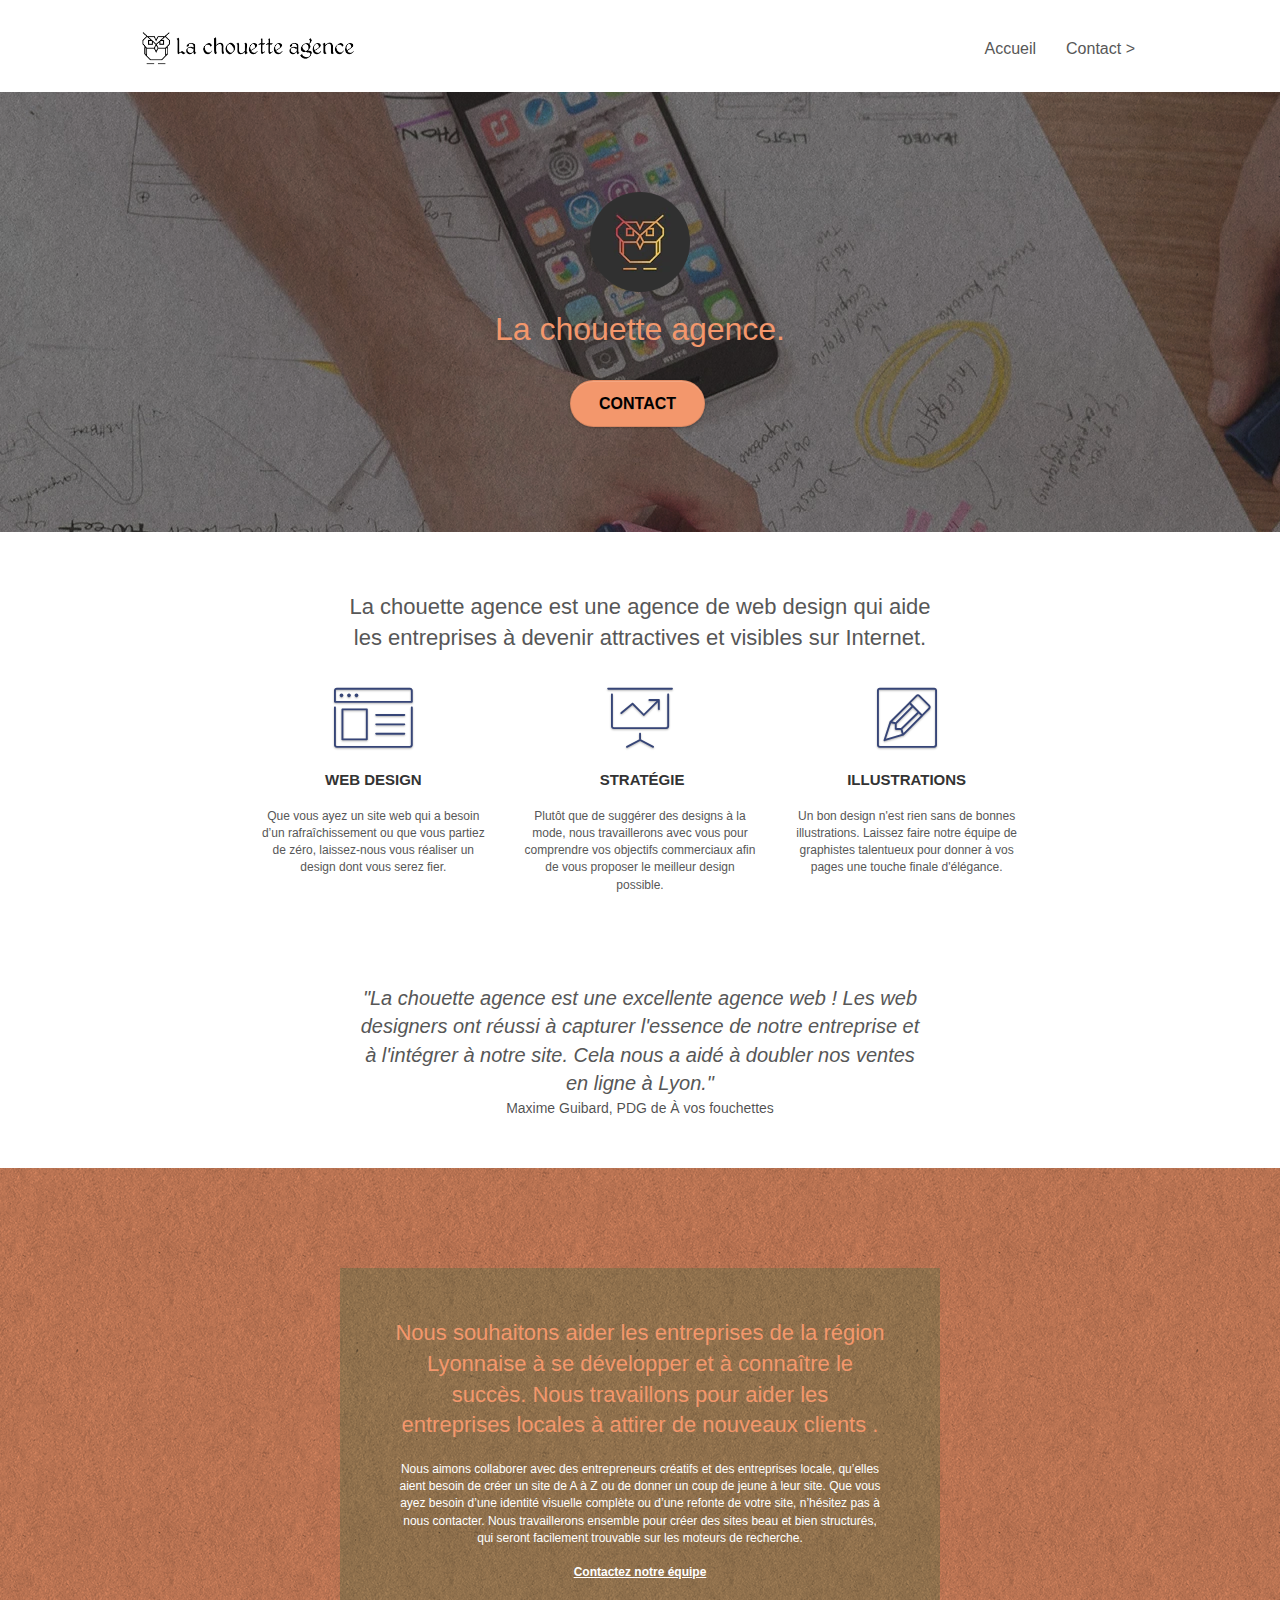
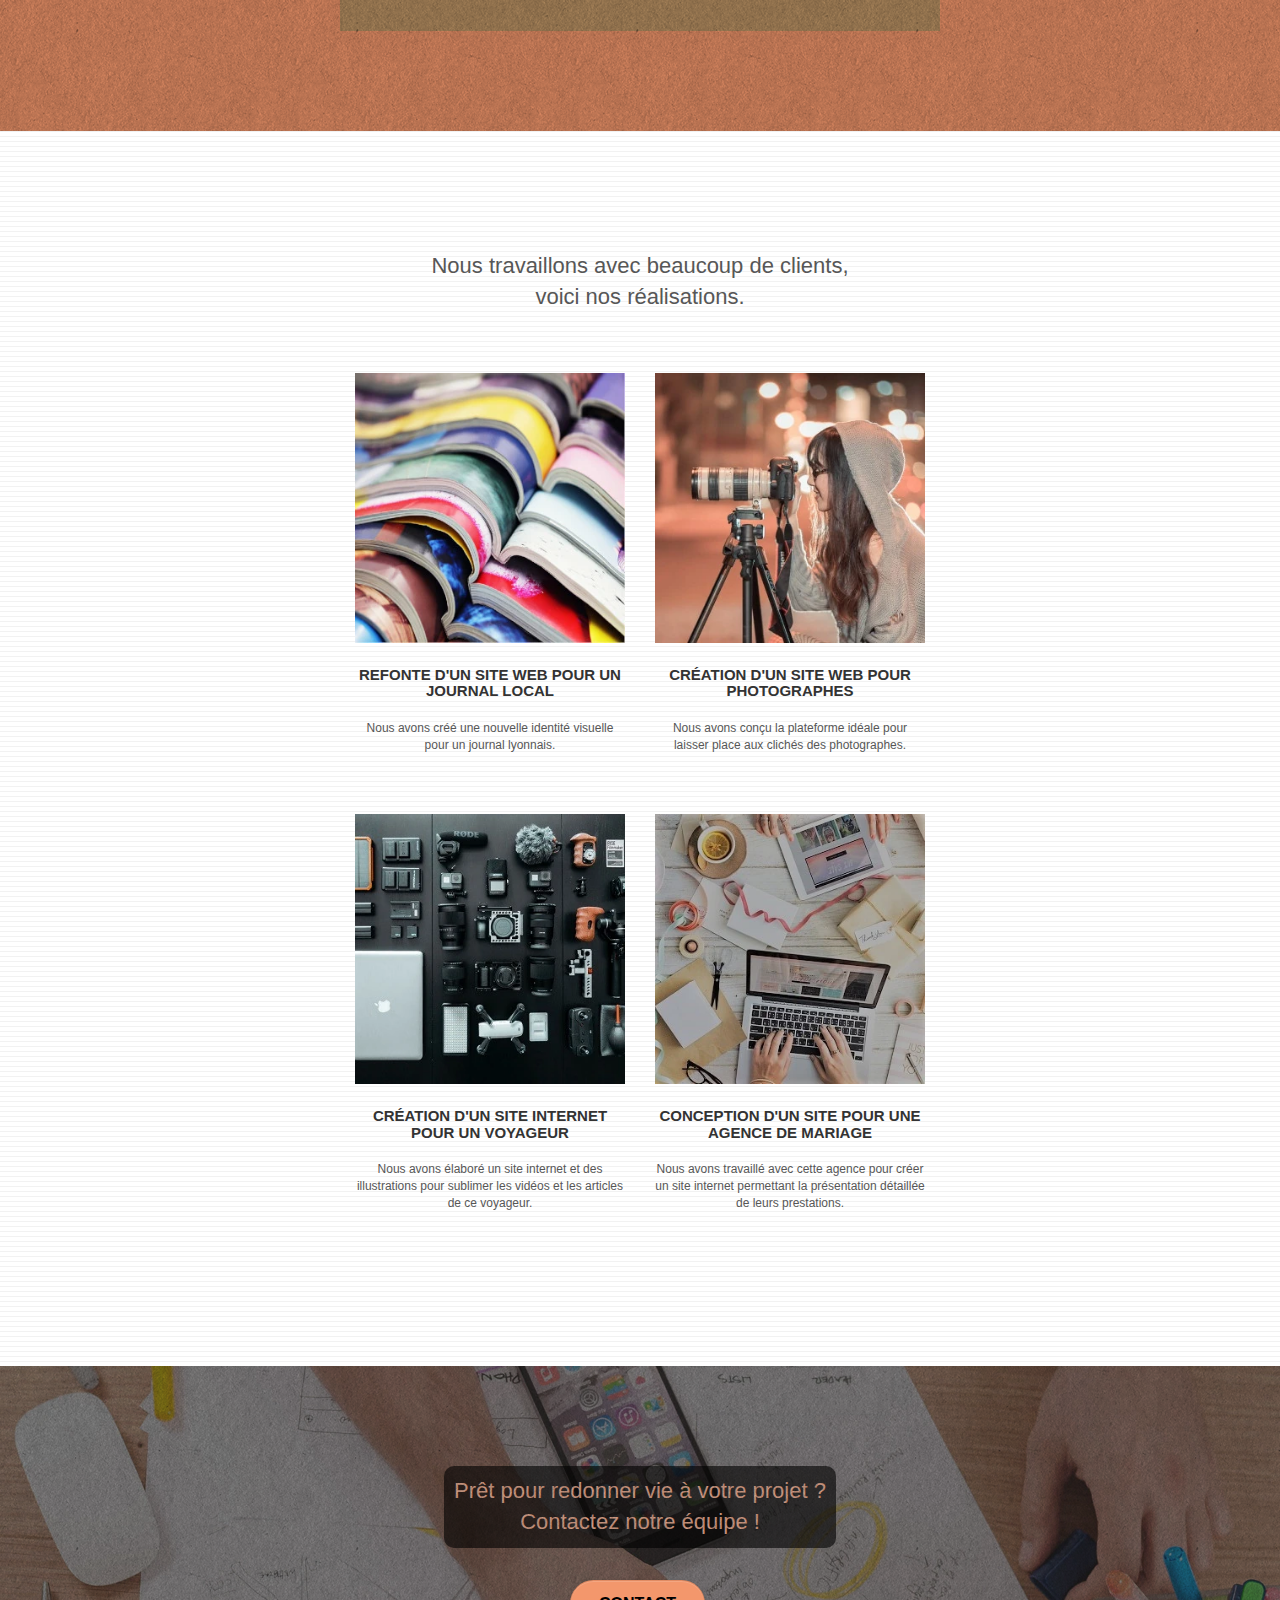
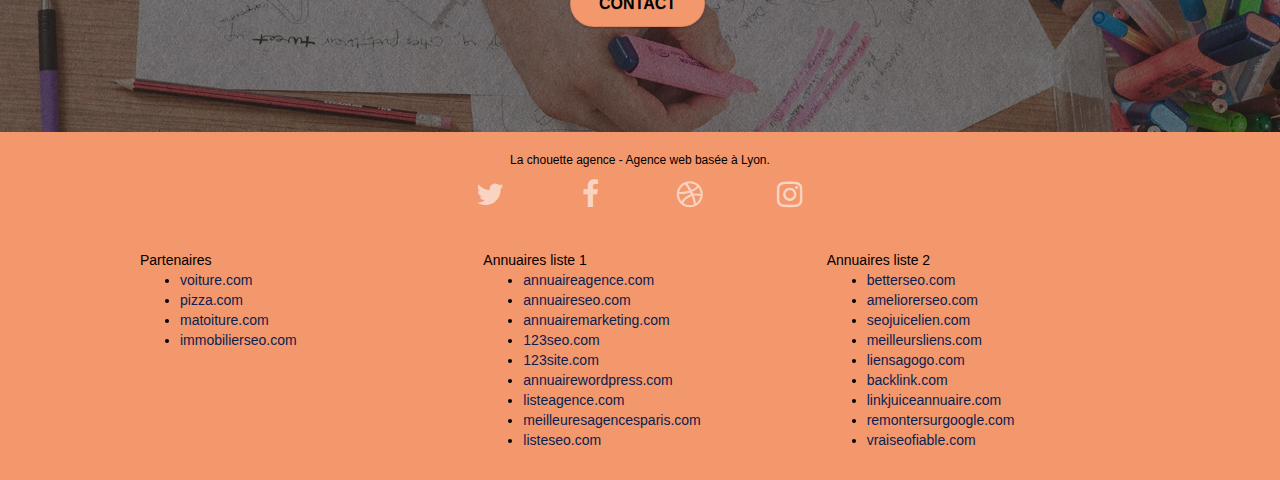
<file: index.html>
<!doctype html>
<html lang="fr">
<head>
    <meta charset="utf-8">
    <meta name="keywords" content="seo, google, site web, site internet, agence web design lyon">
    <meta name="description" content="La chouette agence est une agence de web design qui aide les entreprises à devenir attractives et visibles sur Internet.">
    <meta name="viewport" content="width=device-width, initial-scale=1.0, viewport-fit=cover">
    <link rel="shortcut icon" type="image/png" href="favicon.jpg">
    
	<link rel="stylesheet" type="text/css" href="./css/bootstrap.min.css">
	<link rel="stylesheet" type="text/css" href="style.css">
	<link rel="stylesheet" type="text/css" href="./css/font-awesome.min.css">
	<link rel="stylesheet" type="text/css" href="./css/et-line.min.css">
	
    
	<script src="./js/jquery-2.1.0.min.js" defer></script>
	<script src="./js/bootstrap.min.js" defer></script>
	<script src="./js/blocs.min.js" defer></script>
	<script src="./js/jquery.touchSwipe.js" defer></script>
	<script src="./js/gmaps.min.js" defer></script>

    <title>La chouette agence- web design - accueil</title>

    
<!-- Analytics -->
 
<!-- Analytics END -->
    
</head>
<body>
<!-- Principal conteneur -->
<div class="page-container">
    
<!-- bloc-0 -->
<div class="bloc bgc-white l-bloc " id="bloc-0">
	<div class="container bloc-sm">

		<nav class="navbar row">
			<div class="navbar-header">
				<a class="navbar-brand" href="index.html"><img src="img/la-chouette-agence.png" width="214" height="40" alt="logo la chouette agence, web design"/></a>
				<button id="nav-toggle" type="button" class="ui-navbar-toggle navbar-toggle" data-toggle="collapse" data-target=".navbar-1">
					<span class="sr-only">Toggle navigation</span><span class="icon-bar"></span><span class="icon-bar"></span><span class="icon-bar"></span>
				</button>
			</div>
			<div class="collapse navbar-collapse navbar-1 special-dropdown-nav">
				<ul class="site-navigation nav navbar-nav">
					<li>
						<a href="index.html">Accueil</a>
					</li>
					<li>
						<a href="page2.html">Contact &gt;</a>
					</li>
				</ul>
			</div>
		</nav>
	</div>
</div>
<!-- bloc-0 END -->

<!-- bloc-1-presentation -->
<div class="bloc bgc-dark-slate-blue bg-banniere d-bloc bg-t-edge bloc-bg-texture texture-paper b-parallax" id="bloc-1-hero">
	<div class="container bloc-lg">
		<div class="row tight-width-whitespace">
			<div class="col-sm-12">
				<img id="chouette-logo" src="img/logo.webp" width="100" height="100" class="center-block image-resize-mode" alt="La chouette agence, agence web design Lyon" />
				<h1 class="text-center hero-bloc-text tc-white ">
					La chouette agence.
				</h1>
				<div class="text-center">
					<a href="page2.html" class="btn btn-lg btn-clean btn-rd cta-hero btn-atomic-tangerine" id="cta-hero">Contact</a>
				</div>
			</div>
		</div>
	</div>
</div>
<!-- bloc-1-presentation END -->

<!-- bloc-2-services -->
<div class="bloc bgc-white l-bloc" id="bloc-2-services">
	<div class="container bloc-md">
		<div class="row">
			<div class="col-sm-12 text-center">
				<h2 class="main-description">La chouette agence est une agence de web design qui aide les entreprises à devenir attractives et visibles sur Internet.</h2>
			</div>
		</div>
		<div class="row voffset-lg med-width-whitespace">
			<div class="col-sm-4">
				<div class="text-center">
					<span class="et-icon-browser sm-shadow icon-dark-slate-blue icons icon-lg"></span>
				</div>
				<h3 class="mg-md text-center">
					Web design
				</h3>
				<p class="text-center ">
					Que vous ayez un site web qui a besoin d&rsquo;un rafraîchissement ou que vous partiez de zéro, laissez-nous vous réaliser un design dont vous serez fier.
				</p>
			</div>
			<div class="col-sm-4">
				<div class="text-center">
					<span class="et-icon-presentation sm-shadow icon-dark-slate-blue icons icon-lg"></span>
				</div>
				<h3 class="mg-md text-center">
					&nbsp;Stratégie
				</h3>
				<p class="text-center ">
					Plutôt que de suggérer des designs à la mode, nous travaillerons avec vous pour comprendre vos objectifs commerciaux afin de vous proposer le meilleur design possible.<br>
				</p>
			</div>
			<div class="col-sm-4">
				<div class="text-center">
					<span class="et-icon-edit sm-shadow icon-dark-slate-blue icons icon-lg"></span>
				</div>
				<h3 class="mg-md text-center">
					Illustrations
				</h3>
				<p class="text-center ">
					Un bon design n'est rien sans de bonnes illustrations. Laissez faire notre équipe de graphistes talentueux pour donner à vos pages une touche finale d'élégance.
				</p>
			</div>
		</div>
		<div class="row voffset-lg voffset">
			<div class="col-xs-12 col-md-8 col-md-offset-2 text-center">
				<figure class="main-quote">
					<blockquote>
						<p>
							"La chouette agence est une excellente agence web ! Les web designers ont réussi à capturer l'essence de notre entreprise et à l'intégrer à notre site. Cela nous a aidé à doubler nos ventes en ligne à Lyon."
						</p>
					</blockquote>
					<figcaption>
						Maxime Guibard, PDG de À vos fouchettes
					</figcaption>
				</figure>

			</div>
		</div>
	</div>
</div>
<!-- bloc-2-services END -->

<!-- bloc-3-what-i-do -->
<div class="bloc tc-white bgc-atomic-tangerine bg-presentation d-bloc bloc-bg-texture texture-paper b-parallax" id="bloc-3-what-i-do">
	<div class="container bloc-lg">
		<div class="row tight-width-whitespace black-background">
			<div class="col-sm-12">
				<h2 class="mg-md text-center tc-white">
					Nous souhaitons aider les entreprises de la région Lyonnaise à se développer et à connaître le succès. Nous travaillons pour aider les entreprises locales à attirer de nouveaux clients .<br>
				</h2>
				<p class="text-center white">
					Nous aimons collaborer avec des entrepreneurs créatifs et des entreprises locale, qu’elles aient besoin de créer un site de A à Z ou de donner un coup de jeune à leur site. Que vous ayez besoin d’une identité visuelle complète ou d’une refonte de votre site, n’hésitez pas à nous contacter. Nous travaillerons ensemble pour créer des sites beau et bien structurés, qui seront facilement trouvable sur les moteurs de recherche. <br><br><a class="ltc-white bold-link" href="page2.html">Contactez notre équipe</a><br>
				</p>
			</div>
		</div>
	</div>
</div>
<!-- bloc-3-what-i-do END -->

<!-- bloc-4-portfolio -->
<div class="bloc bgc-white bg-lines-h2-bg bg-repeat l-bloc" id="bloc-4-portfolio">
	<div class="container bloc-lg">
		<div class="row">
			<div class="col-sm-12 text-center">
				<h2 class="title-portfolio">Nous travaillons avec beaucoup de clients,<br/> voici nos réalisations.</h2>
			</div>
		</div>
		<div class="row tight-width-whitespace portfolio-row">
			<div class="col-sm-6">
				<a href="#" data-lightbox="img/1.webp" data-gallery-id="gallery-1" data-caption="Refonte d'un site web pour un journal local" data-frame="snapshot-lb"><img src="img/1.webp" width="320" height="320" srcset="img/1.webp 320w" alt="refonte du site web d'un journal à Lyon" class="img-responsive portfolio-thumb" /></a>
				<h3 class="mg-md text-center">
					Refonte d'un site web pour un journal local
				</h3>
				<p class="text-center">
					Nous avons créé une nouvelle identité visuelle pour un journal lyonnais.
				</p>
			</div>
			<div class="col-sm-6">
				<a href="#" data-lightbox="img/2.webp" data-gallery-id="gallery-1" data-caption="Création d'un site web pour photographes" data-frame="snapshot-lb"><img src="img/2.webp" width="320" height="320" srcset="img/2.webp 320w" class="img-responsive portfolio-thumb" alt="Création d'un site web pour photographes" /></a>
				<h3 class="mg-md text-center">
					Création d'un site web pour photographes
				</h3>
				<p class="text-center">
					Nous avons conçu la plateforme idéale pour laisser place aux clichés des photographes.
				</p>
			</div>
		</div>
		<div class="row tight-width-whitespace portfolio-row">
			<div class="col-sm-6">
				<a href="#" data-lightbox="img/3.webp" data-gallery-id="gallery-1" data-caption="Création d'un site internet pour un voyageur" data-frame="snapshot-lb"><img src="img/3.webp" width="320" height="320" srcset="img/3.webp 320w" class="img-responsive portfolio-thumb" alt="Création d'un site web pour voyageur"/></a>
				<h3 class="mg-md text-center">
					Création d'un site internet pour un voyageur
				</h3>
				<p class="text-center">
					Nous avons élaboré un site internet et des illustrations pour sublimer les vidéos et les articles de ce voyageur.
				</p>
			</div>
			<div class="col-sm-6">
				<a href="#" data-lightbox="img/4.webp" data-gallery-id="gallery-1" data-caption="Conception d'un site pour une agence de mariage" data-frame="snapshot-lb"><img src="img/4.webp" width="320" height="320" srcset="img/4.webp 320w" class="img-responsive portfolio-thumb" alt="Création d'un site web pour agence de mariage" /></a>
				<h3 class="mg-md text-center">
					Conception d'un site pour une agence de mariage
				</h3>
				<p class="text-center">
					Nous avons travaillé avec cette agence pour créer un site internet permettant la présentation détaillée de leurs prestations.
				</p>
			</div>
		</div>
	</div>
</div>
<!-- bloc-4-portfolio END -->

<!-- bloc-5-cta -->
<div class="bloc bgc-dark-slate-blue bg-banniere d-bloc bloc-bg-texture texture-paper" id="bloc-5-cta">
	<div class="container bloc-lg">
		<div class="row">
			<h2 class="mg-md text-center tc-white">
				Prêt pour redonner vie à votre projet ?<br>Contactez notre équipe !
			</h2>
			<div class="col-sm-12 text-center">
				<a href="page2.html" class="btn btn-atomic-tangerine btn-clean btn-rd btn-lg cta-hero">Contact</a>
			</div>
		</div>
	</div>
</div>
<!-- bloc-5-cta END -->

<!-- Footer - bloc-8 -->
<div class="bloc bgc-atomic-tangerine d-bloc" id="bloc-8">
	<div class="container bloc-sm">
		<div class="row">
			<div class="col-sm-12">
				<p class="text-center black">
					La chouette agence - Agence web basée à Lyon.<br>
				</p>
				<div class="row row-no-gutters social">
					<div class="col-sm-3">
						<div class="text-center">
							<a class="social" href="index.html" aria-label="suivez-nous sur tweeter"><span class="fa fa-twitter icon-md"></span></a>
						</div>
					</div>
					<div class="col-sm-3">
						<div class="text-center">
							<a class="social" href="index.html" aria-label="visitez notre page facebook"><span class="fa fa-facebook icon-md"></span></a>
						</div>
					</div>
					<div class="col-sm-3">
						<div class="text-center">
							<a class="social" href="index.html" aria-label="voir nos créations sur dribble"><span class="fa fa-dribbble icon-md"></span></a>
						</div>
					</div>
					<div class="col-sm-3">
						<div class="text-center">
							<a class="social" href="index.html" aria-label="voir nos créations sur instagram"><span class="fa fa-instagram icon-md"></span></a>
						</div>
					</div>
				</div>
				<div class="row">
					<div class="col-sm-4">
						Partenaires
							<ul>
								<li><a href="voiture.com">voiture.com</a></li>
								<li><a href="pizza.com">pizza.com</a></li>
								<li><a href="matoiture.com">matoiture.com</a></li>
								<li><a href="immobilierseo.com">immobilierseo.com</a></li>
							</ul>		
					</div>
					<div class="col-sm-4">
						Annuaires liste 1
						<ul>
							<li><a href="annuaireagence.com">annuaireagence.com</a></li>
							<li><a href="annuaireseo.com">annuaireseo.com</a></li>
							<li><a href="annuairemarketing.com">annuairemarketing.com</a></li>
							<li><a href="123seoture.com">123seo.com</a></li>
							<li><a href="123site.com">123site.com</a></li>
							<li><a href="annuairewordpress.com">annuairewordpress.com</a></li>
							<li><a href="listeagence.com">listeagence.com</a></li>
							<li><a href="meilleuresagencesparis.com">meilleuresagencesparis.com</a></li>
							<li><a href="listeseo.com">listeseo.com</a></li>
						</ul>
					</div>
					<div class="col-sm-4">
						Annuaires liste 2
						<ul>
							<li><a href="betterseo.com">betterseo.com</a></li>
							<li><a href="ameliorerseo.com">ameliorerseo.com</a></li>
							<li><a href="seojuicelien.com">seojuicelien.com</a></li>
							<li><a href="meilleursliens.com">meilleursliens.com</a></li>
							<li><a href="liensagogo.com">liensagogo.com</a></li>
							<li><a href="backlink.com">backlink.com</a></li>
							<li><a href="linkjuiceannuaire.com">linkjuiceannuaire.com</a></li>
							<li><a href="remontersurgoogle.com">remontersurgoogle.com</a></li>
							<li><a href="vraiseofiable.com">vraiseofiable.com</a></li>
						</ul>
					</div>
				</div>
			</div>
		</div>
	</div>
</div>
<!-- Footer - bloc-8 END -->

</div>
<!-- Principal conteneur END -->
    

</body>
</html>
</file>
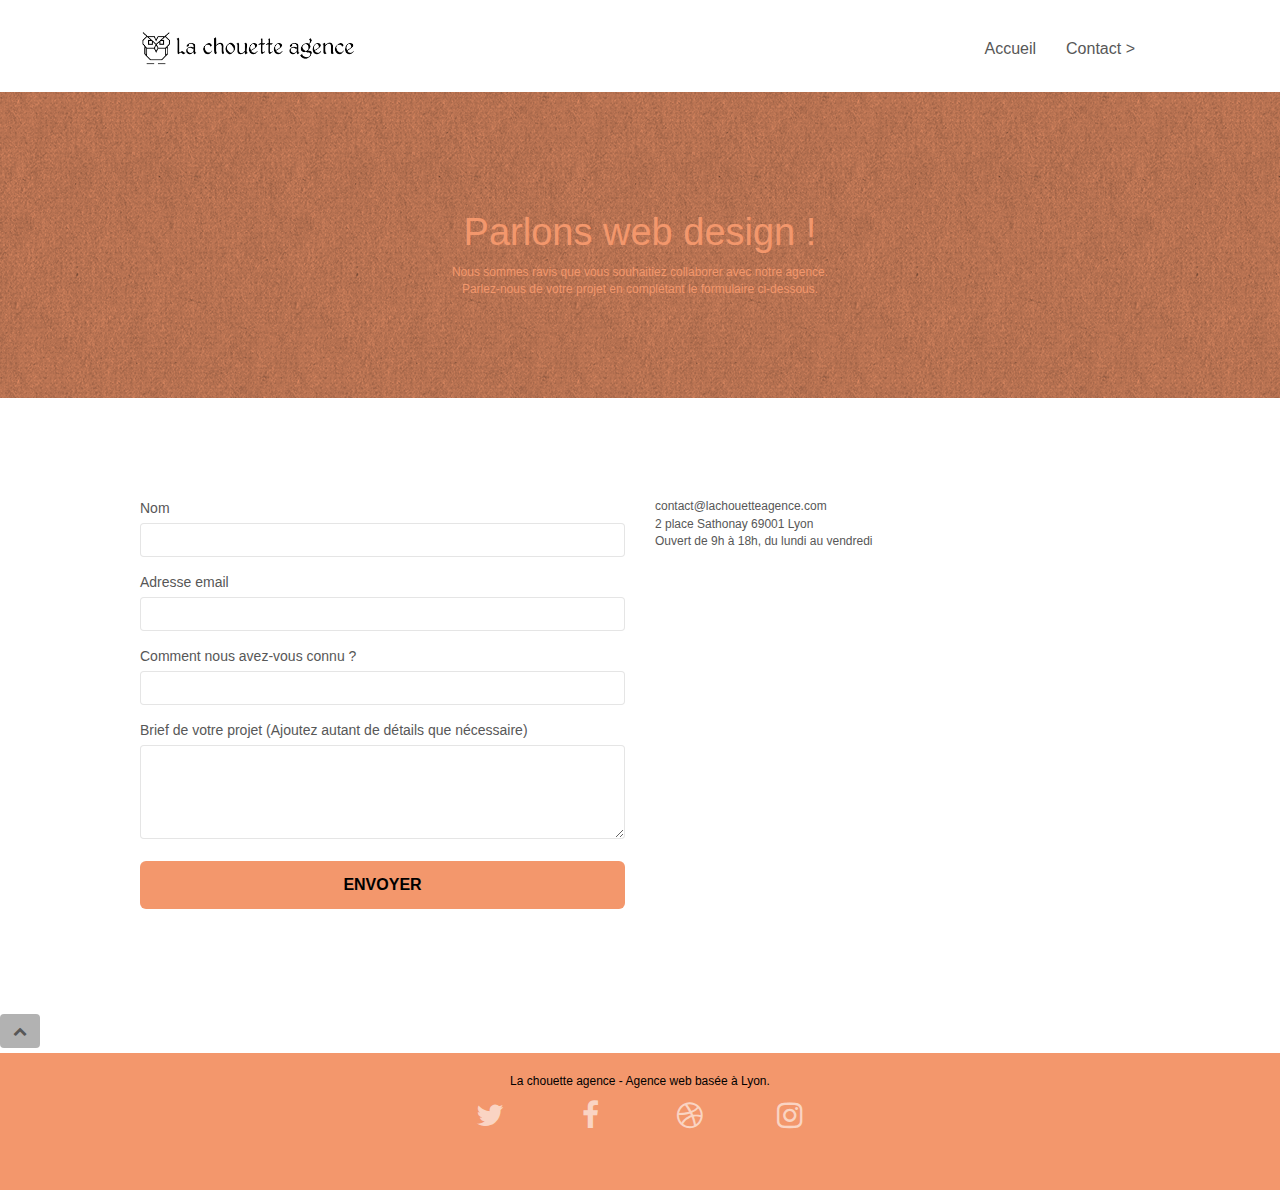
<file: page2.html>
<!doctype html>
<html lang="fr">
<head>
    <meta charset="utf-8">
    <meta name="keywords" content="seo, google, site web, site internet, agence web design lyon">
    <meta name="description" content="Contactez La chouette agence, une agence de web design qui aide les entreprises à devenir attractives et visibles sur Internet.">
    <meta name="viewport" content="width=device-width, initial-scale=1.0, viewport-fit=cover">
    <link rel="shortcut icon" type="image/png" href="favicon.jpg">
    
	<link rel="stylesheet" type="text/css" href="./css/bootstrap.min.css">
	<link rel="stylesheet" type="text/css" href="style.css">
	<link rel="stylesheet" type="text/css" href="./css/font-awesome.min.css">
	<link rel="stylesheet" type="text/css" href="./css/et-line.min.css">
	
    
	<script src="./js/jquery-2.1.0.min.js"></script>
	<script src="./js/bootstrap.min.js"></script>
	<script src="./js/blocs.min.js"></script>
	<script src="./js/jqBootstrapValidation.js"></script>
	<script src="./js/formHandler.js"></script>
    <title>La chouette agence- web design - contact</title>

    
<!-- Analytics -->
 
<!-- Analytics END -->
    
</head>
<body>
<!-- Principal conteneur -->
<div class="page-container">
    
<!-- bloc-0 -->
<div class="bloc bgc-white l-bloc " id="bloc-0">
	<div class="container bloc-sm">
		<nav class="navbar row">
			<div class="navbar-header">
				<a class="navbar-brand" href="index.html"><img src="img/la-chouette-agence.png" alt="logo la chouette agence web design Lyon" height="40" /></a>
				<button id="nav-toggle" type="button" class="ui-navbar-toggle navbar-toggle" data-toggle="collapse" data-target=".navbar-1">
					<span class="sr-only">Toggle navigation</span><span class="icon-bar"></span><span class="icon-bar"></span><span class="icon-bar"></span>
				</button>
			</div>
			<div class="collapse navbar-collapse navbar-1 special-dropdown-nav">
				<ul class="site-navigation nav navbar-nav">
					<li>
						<a href="index.html">Accueil</a>
					</li>
					<li>
						<a href="page2.html">Contact &gt;</a>
					</li>
				</ul>
			</div>
		</nav>
	</div>
</div>
<!-- bloc-0 END -->

<!-- bloc-6 -->
<div class="bloc bg-dots-bg bg-repeat bgc-atomic-tangerine d-bloc bloc-bg-texture texture-paper" id="bloc-6">
	<div class="container bloc-lg">
		<div class="row">
			<div class="col-sm-12">
				<h1 class="text-center hero-bloc-text tc-white">
					Parlons web design !
				</h1>
				<p class="text-center mg-lg tc-white tight-width-whitespace">
					Nous sommes ravis que vous souhaitiez collaborer avec notre agence.<br>
					Parlez-nous de votre projet en complétant le formulaire ci-dessous.
				</p>
			</div>
		</div>
	</div>
</div>
<!-- bloc-6 END -->

<!-- bloc-7 -->
<div class="bloc bgc-white l-bloc" id="bloc-7">
	<div class="container bloc-lg">
		<div class="row">
			<div class="col-sm-6">
				<form id="form_1" novalidate success-msg="Your message has been sent." fail-msg="Sorry it seems that our mail server is not responding, Sorry for the inconvenience!">
					<div class="form-group">
						<label for="name">
							Nom
						</label>
						<input id="name" class="form-control" required />
					</div>
					<div class="form-group">
						<label for="email">
							Adresse email
						</label>
						<input id="email" class="form-control" type="email" required />
					</div>
					<div class="form-group">
						<label for="input_504">
							Comment nous avez-vous connu ?
						</label>
						<input class="form-control" type="text" required id="input_504" />
					</div>
					<div class="form-group">
						<label for="message">
							Brief de votre projet (Ajoutez autant de détails que nécessaire)<br>
						</label><textarea id="message" class="form-control" rows="4" cols="50" required></textarea>
					</div> 
					<button class="bloc-button btn btn-lg btn-block cta-hero btn-atomic-tangerine" type="submit" tabindex="0">
						Envoyer
					</button>
				</form>
			</div>
			<div class="col-sm-6">
				<p>
					contact@lachouetteagence.com<br>2 place Sathonay 69001 Lyon<br>Ouvert de 9h à 18h, du lundi au vendredi<br>
				</p>
			</div>
		</div>
	</div>
</div>
<!-- bloc-7 END -->

<!-- ScrollToTop Button -->
<a class="bloc-button btn btn-d scroll-to-top" onclick="scrollToTarget('1')"><span class="fa fa-chevron-up"></span></a>
<!-- ScrollToTop Button END-->


<!-- Footer - bloc-8 -->
<div class="bloc bgc-atomic-tangerine d-bloc" id="bloc-8">
	<div class="container bloc-sm">
		<div class="row">
			<div class="col-sm-12">
				<p class="text-center white">
					La chouette agence - Agence web basée à Lyon.<br>
				</p>
				<div class="row row-no-gutters social">
					<div class="col-sm-3">
						<div class="text-center">
							<a class="social" href="index.html" aria-label="suivez-nous sur tweeter"><span class="fa fa-twitter icon-md"></span></a>
						</div>
					</div>
					<div class="col-sm-3">
						<div class="text-center">
							<a class="social" href="index.html" aria-label="visitez notre page facebook"><span class="fa fa-facebook icon-md"></span></a>
						</div>
					</div>
					<div class="col-sm-3">
						<div class="text-center">
							<a class="social" href="index.html" aria-label="voir nos créations sur dribble"><span class="fa fa-dribbble icon-md"></span></a>
						</div>
					</div>
					<div class="col-sm-3">
						<div class="text-center">
							<a class="social" href="index.html" aria-label="voir nos créations sur instagram"><span class="fa fa-instagram icon-md"></span></a>
						</div>
					</div>
				</div>
			</div>
		</div>
	</div>
</div>
<!-- Footer - bloc-8 END -->

</div>
<!-- Principal conteneur END -->
    

</body>
</html>
</file>
<file: style.css>
body {
    margin: 0;
    padding: 0;
    background: #FFF;
    overflow-x: hidden;
    -webkit-font-smoothing: antialiased;
    -moz-osx-font-smoothing: grayscale;
}

a,
button {
    transition: all .3s ease-in-out;
    outline: none!important;
}

a:hover {
    text-decoration: none;
    cursor: pointer;
}

#page-loading-blocs-notifaction {
    position: fixed;
    top: 0;
    bottom: 0;
    width: 100%;
    z-index: 100000;
    background: #FFFFFF url("img/pageload-spinner.gif") no-repeat center center;
}

.bloc {
    width: 100%;
    clear: both;
    background: 50% 50% no-repeat;
    padding: 0 50px;
    -webkit-background-size: cover;
    -moz-background-size: cover;
    -o-background-size: cover;
    background-size: cover;
    position: relative;
}

.bloc .container {
    padding-left: 0;
    padding-right: 0;
}

.bloc-lg {
    padding: 100px 50px;
}

.bloc-md {
    padding: 50px;
}

.bloc-sm {
    padding: 20px 50px;
}

.bg-center,
.bg-l-edge,
.bg-r-edge,
.bg-t-edge,
.bg-b-edge,
.bg-tl-edge,
.bg-bl-edge,
.bg-tr-edge,
.bg-br-edge,
.bg-repeat {
    -webkit-background-size: auto!important;
    -moz-background-size: auto!important;
    -o-background-size: auto!important;
    background-size: auto!important;
}

.bg-repeat {
    background: repeat;
}

.bg-t-edge {
    background: top no-repeat;
}

.bloc-bg-texture::before {
    content: "";
    background-size: 2px 2px;
    position: absolute;
    top: 0;
    bottom: 0;
    left: 0;
    right: 0;
}

.texture-paper::before {
    background: url("img/texture-paper.webp");
    background-size: 280px 280px;
}

.b-parallax {
    background-attachment: fixed;
}

.d-bloc {
    color: rgba(255, 255, 255, .7);
}

.d-bloc button:hover {
    color: rgba(255, 255, 255, .9);
}

.d-bloc .icon-round,
.d-bloc .icon-square,
.d-bloc .icon-rounded,
.d-bloc .icon-semi-rounded-a,
.d-bloc .icon-semi-rounded-b {
    border-color: rgba(255, 255, 255, .9);
}

.d-bloc .divider-h span {
    border-color: rgba(255, 255, 255, .2);
}

.d-bloc .a-btn,
.d-bloc .navbar a,
.d-bloc .navbar-brand,
.d-bloc a .icon-sm,
.d-bloc a .icon-md,
.d-bloc a .icon-lg,
.d-bloc a .icon-xl,
.d-bloc h1 a,
.d-bloc h2 a,
.d-bloc h3 a,
.d-bloc h4 a,
.d-bloc h5 a,
.d-bloc h6 a,
.d-bloc p a {
    color: rgba(255, 255, 255, .6);
}

.d-bloc .a-btn:hover,
.d-bloc .navbar a:hover,
.d-bloc .navbar-brand:hover,
.d-bloc a:hover .icon-sm,
.d-bloc a:hover .icon-md,
.d-bloc a:hover .icon-lg,
.d-bloc a:hover .icon-xl,
.d-bloc h1 a:hover,
.d-bloc h2 a:hover,
.d-bloc h3 a:hover,
.d-bloc h4 a:hover,
.d-bloc h5 a:hover,
.d-bloc h6 a:hover,
.d-bloc p a:hover {
    color: rgba(255, 255, 255, 1);
}

.d-bloc .navbar-toggle .icon-bar {
    background: rgba(255, 255, 255, 1);
}

.d-bloc .btn-wire,
.d-bloc .btn-wire:hover {
    color: rgba(255, 255, 255, 1);
    border-color: rgba(255, 255, 255, 1);
}

.d-bloc .panel {
    color: rgba(0, 0, 0, .5);
}

.d-bloc .panel button:hover {
    color: rgba(0, 0, 0, .7);
}

.d-bloc .panel icon {
    border-color: rgba(0, 0, 0, .7);
}

.d-bloc .panel .divider-h span {
    border-color: rgba(0, 0, 0, .1);
}

.d-bloc .panel .a-btn {
    color: rgba(0, 0, 0, .6);
}

.d-bloc .panel .a-btn:hover {
    color: rgba(0, 0, 0, 1);
}

.d-bloc .panel .btn-wire,
.d-bloc .panel .btn-wire:hover {
    color: rgba(0, 0, 0, .7);
    border-color: rgba(0, 0, 0, .3);
}

.d-bloc .panel,
.l-bloc {
    color: rgba(0, 0, 0, .5);
}

.d-bloc .panel button:hover,
.l-bloc button:hover {
    color: rgba(0, 0, 0, .7);
}

.l-bloc .icon-round,
.l-bloc .icon-square,
.l-bloc .icon-rounded,
.l-bloc .icon-semi-rounded-a,
.l-bloc .icon-semi-rounded-b {
    border-color: rgba(0, 0, 0, .7);
}

.d-bloc .panel .divider-h span,
.l-bloc .divider-h span {
    border-color: rgba(0, 0, 0, .1);
}

.d-bloc .panel .a-btn,
.l-bloc .a-btn,
.l-bloc .navbar a,
.l-bloc .navbar-brand,
.l-bloc a .icon-sm,
.l-bloc a .icon-md,
.l-bloc a .icon-lg,
.l-bloc a .icon-xl,
.l-bloc h1 a,
.l-bloc h2 a,
.l-bloc h3 a,
.l-bloc h4 a,
.l-bloc h5 a,
.l-bloc h6 a,
.l-bloc p a {
    color: rgba(0, 0, 0, .6);
}

.d-bloc .panel .a-btn:hover,
.l-bloc .a-btn:hover,
.l-bloc .navbar a:hover,
.l-bloc .navbar-brand:hover,
.l-bloc a:hover .icon-sm,
.l-bloc a:hover .icon-md,
.l-bloc a:hover .icon-lg,
.l-bloc a:hover .icon-xl,
.l-bloc h1 a:hover,
.l-bloc h2 a:hover,
.l-bloc h3 a:hover,
.l-bloc h4 a:hover,
.l-bloc h5 a:hover,
.l-bloc h6 a:hover,
.l-bloc p a:hover {
    color: rgba(0, 0, 0, 1);
}

.l-bloc .navbar-toggle .icon-bar {
    color: rgba(0, 0, 0, .6);
}

.d-bloc .panel .btn-wire,
.d-bloc .panel .btn-wire:hover,
.l-bloc .btn-wire,
.l-bloc .btn-wire:hover {
    color: rgba(0, 0, 0, .7);
    border-color: rgba(0, 0, 0, .3);
}

.voffset {
    margin-top: 30px;
}

.voffset-lg {
    margin-top: 80px;
}

.row-no-gutters {
    margin-right: 0;
    margin-left: 0;
}

.row.row-no-gutters > [class^="col-"],
.row.row-no-gutters > [class*=" col-"] {
    padding-right: 0;
    padding-left: 0;
}

#bloc-1-hero h1 {
    font-size: 32px;
}
.main-description  {
    max-width: 613px;
    margin:auto;
    font-size: 22px;
    margin-top:10px;
    margin-bottom: 10px;
    
}
.main-quote blockquote {
    border: none;
    margin: auto;
    margin-bottom: 0;
    padding: 0;
    max-width: 562px;
}
.main-quote p {
    font-size: 20px;
    font-style: italic;
}
.main-quote figcaption {
    color: rgba(0, 0, 0, .7);
}
#form_1 button:focus {
    box-shadow: 2px 2px 10px rgb(116, 116, 236)!important;
    background-color: #c27956;
}
.title-portfolio {
    font-size: 22px;
}

.navbar {
    margin-bottom: 0;
    z-index: 1;
}

.navbar-brand {
    height: auto;
    padding: 3px 15px;
    font-size: 25px;
    font-weight: normal;
    font-weight: 600;
    line-height: 44px;
}

.navbar-brand img {
    max-height: 200px;
    margin: 0 5px 0 0;
    display: inline;
}

.navbar-brand img[src$=svg] {
    min-width: 100px;
}
@media screen and (max-width: 768px) {
    .navbar-brand img {
        width: 107px;
        height: 20px;
    }
    #chouette-logo {
        width: 50px;
        height: 50px;
    }
}

.nav-center .navbar-brand img {
    margin: 0;
}

.navbar .nav {
    padding-top: 2px;
    margin-right: -16px;
    float: right;
    z-index: 1;
}

.nav > li {
    float: left;
    margin-top: 4px;
    font-size: 16px;
}

.navbar-nav .open .dropdown-menu > li > a {
    text-align: inherit;
}

.nav > li a:hover,
.nav > li a:focus {
    background: transparent;
}

.navbar-toggle {
    margin: 10px 10px 0 0;
    border: 0px;
}

.navbar-toggle:hover {
    background: transparent!important;
}

.navbar-toggle .icon-bar {
    background-color: rgba(0, 0, 0, .5);
    width: 26px;
}

.nav-invert .navbar .nav {
    float: left;
}

.nav-invert .navbar-header,
.nav-invert .navbar-brand {
    float: right;
    position: relative;
    z-index: 2;
}

@media (min-width: 768px) {
    .site-navigation {
        position: absolute;
        top: 50%;
        right: 20px;
        transform: translate(0, -50%);
        -webkit-transform: translateY(-50%);
    }
    .nav > li .dropdown-menu a,
    .nav > li .dropdown-menu a:hover {
        color: #484848;
    }
    .nav-invert .site-navigation {
        left: 0;
        right: 0;
    }
    .nav-center {
        text-align: center;
    }
    .nav-center .navbar-header {
        width: 100%;
    }
    .nav-center .navbar-header,
    .nav-center .navbar-brand,
    .nav-center .nav > li {
        float: none;
        display: inline-block;
    }
    .nav-center .site-navigation {
        position: relative;
        width: 100%;
        right: 0;
        margin-right: 0px;
        margin-top: 20px;
    }
    .nav-center.mini-nav .navbar-toggle {
        float: none;
        margin: 10px auto 0;
    }
}

.nav > li > .dropdown a {
    background: none!important;
    display: block;
    padding: 14px 15px;
}

nav .caret {
    margin: 0 5px;
}

.dropdown-menu .dropdown-menu {
    top: -8px;
    left: 100%;
}

.dropdown-menu .dropmenu-flow-right {
    top: 100%;
    left: 0;
    margin-left: -1px;
    border-top-left-radius: 0;
    border-top-right-radius: 0;
}

.dropdown-menu .dropdown span {
    border: 4px solid black;
    border-top-color: transparent;
    border-right-color: transparent;
    border-bottom-color: transparent;
    margin: 6px -5px 0 0!important;
    float: right;
}

.mg-md {
    margin-top: 10px;
    margin-bottom: 20px;
}

.mg-lg {
    margin-top: 10px;
    margin-bottom: 40px;
}

.btn {
    margin: 0 5px 5px 0;
}

.btn.pull-right {
    margin: 0 0 5px 5px;
}

.btn-d,
.btn-d:hover,
.btn-d:focus {
    color: #FFF;
    background: rgba(0, 0, 0, .3);
}

button {
    outline: none!important;
}

.btn-rd {
    border-radius: 40px;
}

.btn-clean {
    border: 1px solid rgba(0, 0, 0, .08);
    border-bottom-color: rgba(0, 0, 0, .1);
    text-shadow: 0 1px 0 rgba(0, 0, 1, .1);
    box-shadow: 0 1px 3px rgba(0, 0, 1, .25), inset 0 1px 0 0 rgba(255, 255, 255, .15);
}

.icon-md {
    font-size: 30px!important;
}

.icon-lg {
    font-size: 60px!important;
}

.sm-shadow {
    text-shadow: 0 1px 2px rgba(0, 0, 0, .3);
}

.panel-sq,
.panel-sq .panel-heading,
.panel-sq .panel-footer {
    border-radius: 0;
}

.panel-rd {
    border-radius: 30px;
}

.panel-rd .panel-heading {
    border-radius: 29px 29px 0 0;
}

.panel-rd .panel-footer {
    border-radius: 0 0 29px 29px;
}

.form-control {
    border-color: rgba(0, 0, 0, .1);
    box-shadow: none;
}

.scrollToTop {
    width: 40px;
    height: 40px;
    position: fixed;
    bottom: 20px;
    right: 20px;
    opacity: 0;
    z-index: 500;
    transition: all .3s ease-in-out;
}

.scrollToTop span {
    margin-top: 6px;
}

.showScrollTop {
    font-size: 14px;
    opacity: 1;
}

a[data-lightbox] {
    position: relative;
    display: block;
    text-align: center;
}

a[data-lightbox]:hover::before {
    content: "+";
    font-family: "HelveticaNeue-Light", "Helvetica Neue Light", "Helvetica Neue", Helvetica, Arial;
    font-size: 32px;
    width: 50px;
    height: 50px;
    margin-left: -25px;
    border-radius: 50%;
    background: rgba(0, 0, 0, .6);
    color: #FFF;
    font-weight: 100;
    z-index: 1;
    position: absolute;
    top: 50%;
    transform: translateY(-50%);
    -webkit-transform: translateY(-50%);
}

a[data-lightbox]:hover img {
    opacity: 0.6;
    -webkit-animation-fill-mode: none;
    animation-fill-mode: none;
}

#lightbox-modal {
    display: flex;
    align-items: center;
}

#lightbox-modal .modal-dialog {
    width: 90%;
    max-width: 900px;
    margin: 0 auto 0;
}

#lightbox-modal .modal-dialog img {
    max-height: 90vh;
    margin: 0 auto;
}

.lightbox-caption {
    padding: 20px;
    color: #FFF;
    background: rgba(0, 0, 0, .5);
    position: absolute;
    left: 15px;
    right: 15px;
    bottom: 5px;
}

.close-lightbox {
    color: #FFF;
    font-size: 30px;
    position: absolute;
    top: 20px;
    right: 20px;
    z-index: 20;
    background: rgba(0, 0, 0, .5);
    border: none;
    line-height: 30px;
    padding: 0 9px 5px;
    opacity: 0.3;
}

.close-lightbox:hover,
.next-lightbox:hover,
.prev-lightbox:hover {
    opacity: 1.0;
    color: #FFF;
}

.next-lightbox,
.prev-lightbox {
    font-size: 20px;
    color: rgba(255, 255, 255, .9);
    background: rgba(0, 0, 0, .5);
    transition: all .2s ease-in-out;
    position: absolute;
    top: 45%;
    z-index: 1;
    opacity: 0.4;
}

.next-lightbox {
    padding: 6px 8px 1px 13px;
    right: 25px;
}

.prev-lightbox {
    padding: 6px 13px 1px 10px;
    left: 25px;
}

.snapshot-lb .modal-body {
    padding-bottom: 45px;
}

.snapshot-lb .lightbox-caption {
    padding: 0;
    color: rgba(0, 0, 0, .5);
    background: none;
}

h1,
h2,
h3,
h4,
h5,
h6,
p,
label,
.btn,
a {
    font-family: "helvetica";
    font-weight: 400;
    color: #575757!important;
}

.container {
    max-width: 1000px;
}

.hero-bloc-text {
    font-size: 38px;
}

.hero-bloc-text-sub {
    font-size: 36px;
}

.statement-bloc-text {
    line-height: 26px;
    font-style: italic;
    font-size: 20px;
    text-align: center;
    font-weight: lighter;
    max-width: 520px;
    margin: auto auto auto auto;
}

p {
    font-size: 12px;
}

.tight-width-whitespace {
    max-width: 600px;
    margin: auto auto auto auto;
}

.h1 {
    font-size: 20px;
    font-family: "Open Sans";
}

.cta-hero {
    margin-top: 22px;
    color: #FFFFFF!important;
    text-transform: uppercase;
    padding: 12px 28px 12px 28px;
    font-size: 16px;
    font-weight: 700;
}

.social {
    max-width: 400px;
    margin: auto;
    padding-bottom: 2.8em;
}

h2 {
    font-size: 22px;
    line-height: 1.4em;
}

h3 {
    font-size: 15px;
    text-transform: uppercase;
    font-weight: 700;
    color: #333333!important;
}

.med-width-whitespace {
    max-width: 800px;
    margin: auto auto auto auto;
    box-shadow: 0px 0px 0px #000000;
}

h1 {
    color: #333333!important;
}

h4 {
    color: #333333!important;
}

.icons {
    margin-bottom: 14px;
    margin-top: 24px;
}

.white {
    color: #FFFFFF!important;
}

.portfolio-thumb {
    margin-bottom: 24px;
}

.portfolio-row {
    margin-bottom: 44px;
    margin-top: 50px;
}

.avatar {
    box-shadow: 0px 4px 9px rgba(0, 0, 0, 0.3);
}

.black-background {
    background-color: rgba(165, 147, 99, 0.7);
    padding: 40px 40px 40px 40px;
}

.bold-link {
    font-weight: 900;
    text-decoration: underline!important;
}

.bgc-white {
    background-color: #FFFFFF;
}

.bgc-dark-slate-blue {
    background-color: #364577;
}

.bgc-atomic-tangerine {
    background-color: #F3976C;
    color: #000000;
}
#bloc-8 .text-center {
    color: #000000!important;
}
#bloc-8 a {
    color: #092151!important;
}
@media screen and (max-width: 768px) {
    #bloc-8 a {
        line-height: 48px;
    }
}
.tc-white {
    color: #F3976C!important;
}
#bloc-5-cta .tc-white {
    color: #f7b89d!important;
    width:fit-content;
    margin: auto;
    margin-bottom: 10px;
    padding: 10px;
    border-radius: 10px;
    background-color: rgba(0, 0, 0, .6);
}


.btn-atomic-tangerine {
    background: #F3976C;
    color: #000000!important;
}

.btn-atomic-tangerine:hover {
    background: #c27956!important;
    color: #000000!important;
}

.ltc-white {
    color: #FFFFFF!important;
}

.ltc-white:hover {
    color: #cccccc!important;
}

.ltc-atomic-tangerine {
    color: #F3976C!important;
}

.ltc-atomic-tangerine:hover {
    color: #c27956!important;
}

.icon-dark-slate-blue {
    color: #364577!important;
    border-color: #364577!important;
}

.bg-dots-bg {
    background-image: url("img/dots-bg.png");
}

.bg-lines-h2-bg {
    background-image: url("img/lines-h2-bg.png");
}

.bg-banniere {
    background-image: url("img/la-chouette-agence-banniere.webp");
}

.bg-presentation {
    background-image: url("img/image-de-presentation.webp");
}
@media screen and (max-width: 768px) {
    .bg-banniere {
        background-image: url("img/la-chouette-agence-banniere-768.webp");
    }
    
    .bg-presentation {
        background-image: url("img/image-de-presentation-768.webp");
    }
}

@media (max-width: 1024px) {
    .bloc {
        padding-left: 20px;
        padding-right: 20px;
    }
    .bloc.full-width-bloc,
    .bloc-tile-2.full-width-bloc .container,
    .bloc-tile-3.full-width-bloc .container,
    .bloc-tile-4.full-width-bloc .container {
        padding-left: 0;
        padding-right: 0;
    }
}

@media (max-width: 992px) and (min-width: 768px) {
    .navbar .nav {
        max-width: 80%
    }
    .nav-center.navbar .nav {
        max-width: 100%
    }
}

@media only screen and (min-device-width: 768px) and (max-device-width: 1024px) and (orientation: landscape) {
    .b-parallax {
        background-attachment: scroll;
    }
    .bg-presentation {
        background-image: url("img/image-de-presentation-1024.webp");
    }
}

@media only screen and (min-device-width: 1024px) and (max-device-width: 1366px) and (-webkit-min-device-pixel-ratio: 1.5) {
    .b-parallax {
        background-attachment: scroll;
    }
}

@media (max-width: 991px) {
    .container {
        width: 100%;
    }
    .b-parallax {
        background-attachment: scroll;
    }
    .page-container,
    #hero-bloc {
        overflow-x: hidden;
        position: relative;
    }
    .bloc {
        padding-left: constant(safe-area-inset-left);
        padding-right: constant(safe-area-inset-right);
    }
    .bloc-group,
    .bloc-group .bloc {
        display: block;
        width: 100%;
    }
    .bloc-fill-screen .fill-bloc-top-edge,
    .bloc-fill-screen .fill-bloc-bottom-edge {
        padding: 0 20px;
        padding-left: constant(safe-area-inset-left);
        padding-right: constant(safe-area-inset-right);
    }
}

@media (max-width: 767px) {
    .page-container {
        overflow-x: hidden;
        position: relative;
    }
    h1,
    h2,
    h3,
    h4,
    h5,
    h6,
    p,
    #disqus_thread {
        padding-left: 10px!important;
        padding-right: 10px!important;
    }
    .b-parallax {
        background-attachment: scroll;
    }
    .navbar .nav {
        padding-top: 0;
        border-top: 1px solid rgba(0, 0, 0, .2);
        float: none!important;
    }
    .navbar.row {
        margin-left: 0;
        margin-right: 0;
    }
    .site-navigation {
        position: inherit;
        transform: none;
        -webkit-transform: none;
        -ms-transform: none;
    }
    .nav > li {
        margin-top: 0;
        border-bottom: 1px solid rgba(0, 0, 0, .1);
        background: rgba(0, 0, 0, .05);
        text-align: left;
        padding-left: 15px;
        width: 100%;
    }
    .nav > li:hover {
        background: rgba(0, 0, 0, .08);
    }
    .dropdown .dropdown a .caret {
        float: none;
        margin: 5px 0 0 10px!important;
        border: 4px solid black;
        border-bottom-color: transparent;
        border-right-color: transparent;
        border-left-color: transparent;
    }
    #hero-bloc .navbar .nav {
        background: rgba(0, 0, 0, .8);
    }
    #hero-bloc .navbar .nav a {
        color: rgba(255, 255, 255, .6);
    }
    .hero {
        padding: 50px 0;
    }
    .hero-nav {
        left: -1px;
        right: -1px;
    }
    .navbar-collapse {
        padding: 0;
        overflow-x: hidden;
        -webkit-box-shadow: none;
        box-shadow: none;
    }
    .navbar-brand img {
        max-height: 40px;
        width: auto;
    }
    .nav-invert .navbar-header {
        float: none;
        width: 100%;
    }
    .nav-invert .navbar-toggle {
        float: left;
        margin-left: 10px;
    }
    .bloc {
        padding-left: 0;
        padding-right: 0;
    }
    .bloc-xxl,
    .bloc-xl,
    .bloc-lg {
        padding: 40px 0;
    }
    .bloc-sm,
    .bloc-md {
        padding-left: 0;
        padding-right: 0;
    }
    .bloc-tile-2 .container,
    .bloc-tile-3 .container,
    .bloc-tile-4 .container,
    .bloc-fill-screen .fill-bloc-top-edge,
    .bloc-fill-screen .fill-bloc-bottom-edge {
        padding-left: 0;
        padding-right: 0;
    }
    .a-block {
        padding: 0 10px;
    }
    .btn-dwn {
        display: none;
    }
    .voffset {
        margin-top: 5px;
    }
    .voffset-md {
        margin-top: 20px;
    }
    .voffset-lg {
        margin-top: 30px;
    }
    form {
        padding: 5px;
    }
    .close-lightbox {
        display: inline-block;
    }
    .blocsapp-device-iphone5 {
        background-size: 216px 425px;
        padding-top: 60px;
        width: 216px;
        height: 425px;
    }
    .blocsapp-device-iphone5 img {
        width: 180px;
        height: 320px;
    }
}

@media (max-width: 400px) {
    .bloc {
        padding-left: 0;
        padding-right: 0;
    }
}

@media (max-width: 767px) {
    .bloc-mob-center-text {
        text-align: center;
    }
}
</file>
